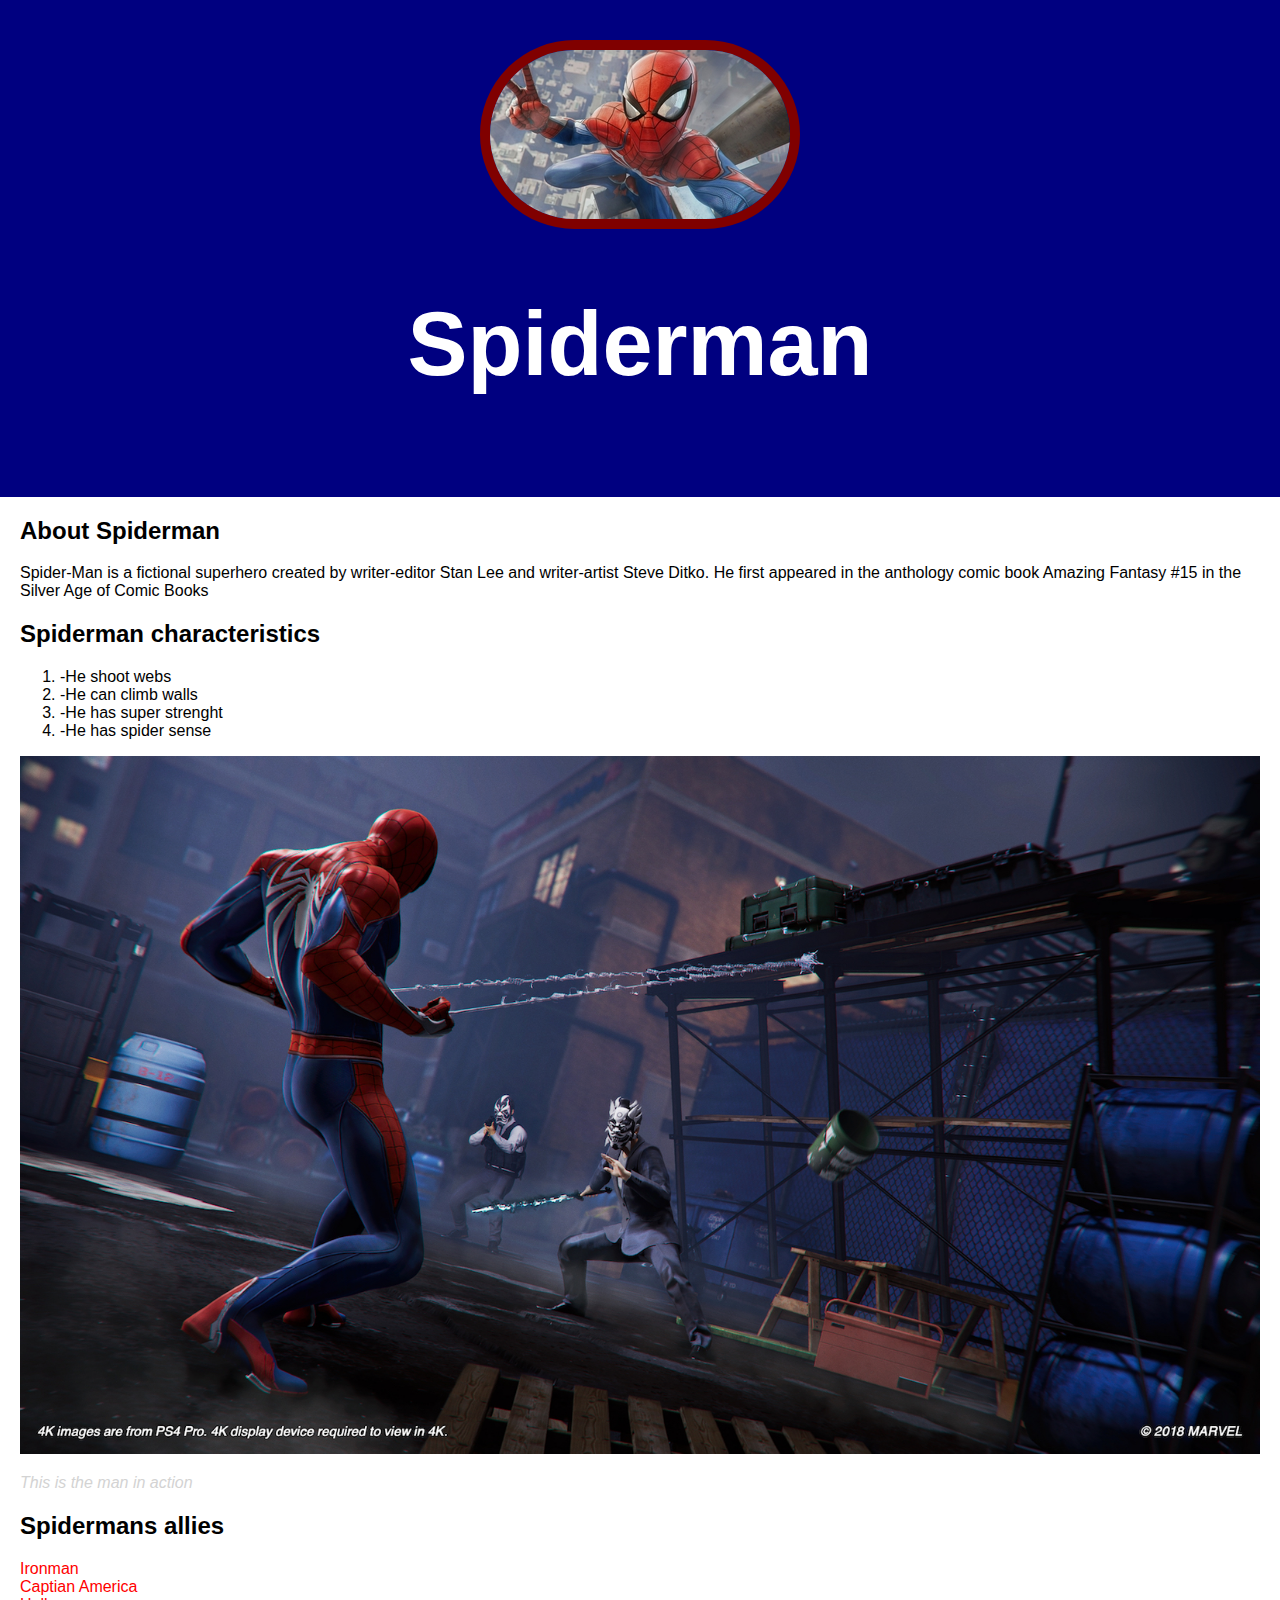
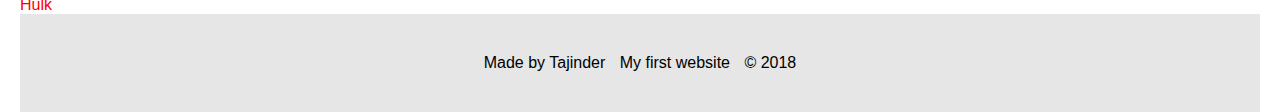
<file: index.html>
<!DOCTYPE html>
<html>
<head>
	<title>Spiderman</title>
	<link rel="stylesheet" type="text/css" href="css/hero.css">
</head>

<body>
	<div class="wrapper">	
		<header>
			
			<img src="img/profile.jpg">
			<h1>Spiderman</h1>
		</header>
		<div class="content">
			<h2>About Spiderman</h2>
			<p>Spider-Man is a fictional superhero created by writer-editor Stan Lee and writer-artist Steve Ditko. He first appeared in the anthology comic book Amazing Fantasy #15 in the Silver Age of Comic Books</p>
			<h2>Spiderman characteristics </h2>
			<ol>
				<li>-He shoot webs</li>
				<li>-He can climb walls</li>
				<li>-He has super strenght</li>
				<li>-He has spider sense</li>


			</ol>
			<img class="big-image" src="img/big-image.jpg">
			<p class="caption">This is the man in action</p>
			<h2>Spidermans allies </h2>
			<ul>
				<li><a href="http://marvel.wikia.com/wiki/Anthony_Stark_(Earth-616)" target="_blank" title="Visit Ironman's page">Ironman</a></li>
				<li><a href="http://marvel.wikia.com/wiki/Steven_Rogers_(Earth-616)" target="_blank" title="Visit Captian America's page">Captian America</a></li>
				<li><a href="http://marvel.wikia.com/wiki/Bruce_Banner_(Earth-616)" target="_blank" title="Visit the Hulk's page">Hulk</a></li>
			</ul>
		
		<footer>
			<ul>
				<li>Made by Tajinder</li>
				<li>My first website</li>
				<li>&copy; 2018</li>
			</ul>
		</footer>
	</div>
</body>
</html>
</file>
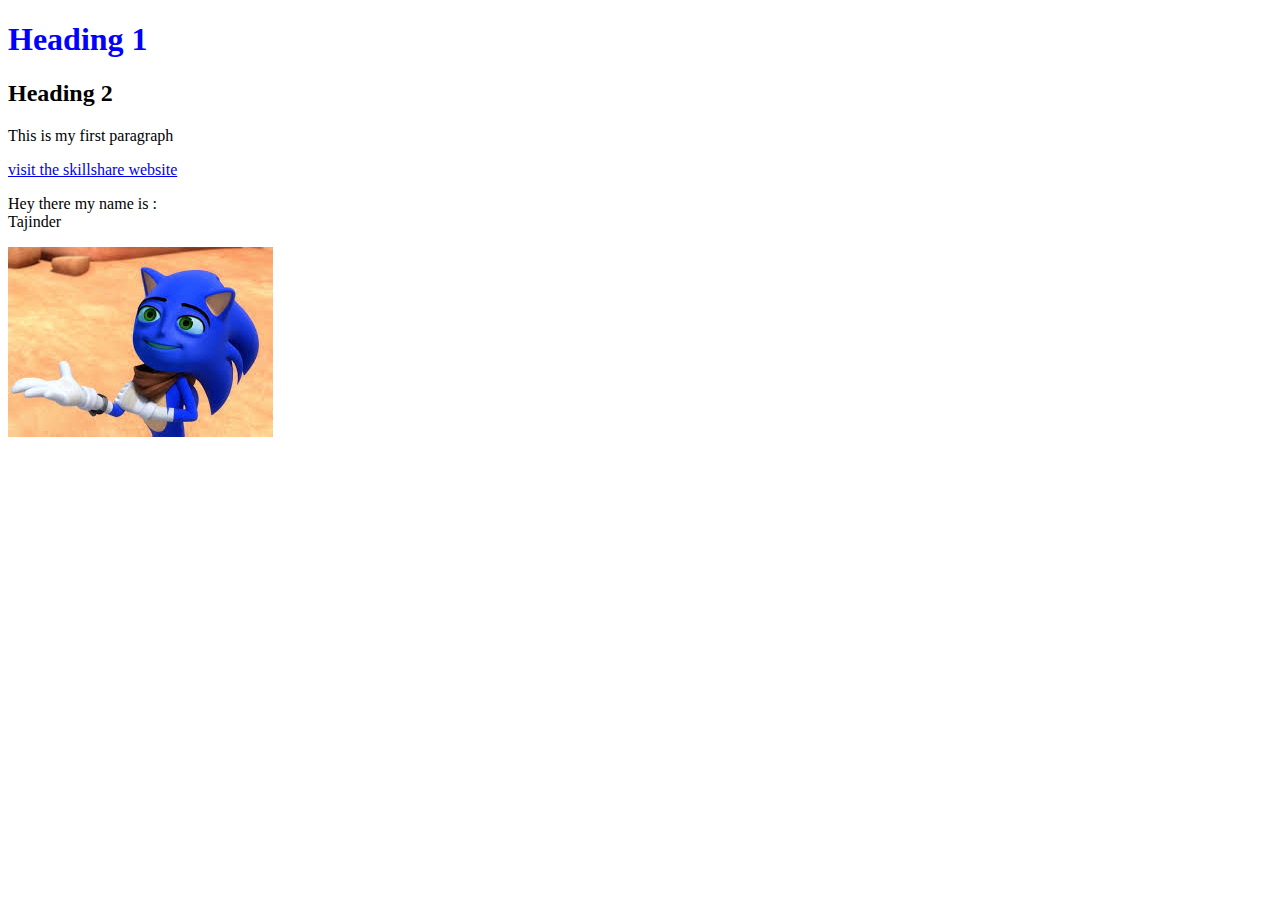
<file: elements.html>
<!DOCTYPE html>
<html>
<head>
	<title>Elements</title>


</head>

<body>

<h1 style="color:blue;">  Heading 1 </h1>
<h2>Heading 2</h2>
<p>This is my first paragraph
</p>
<div>
	<div>
		<div>
			<a href="http://skillshare.com" target="_blank"> visit the skillshare website</a>
		</div>
	</div>
	
</div>

<p>Hey there my name is :<br>Tajinder </p>

<img src="Test.jpg">

</body>

</html>
</file>
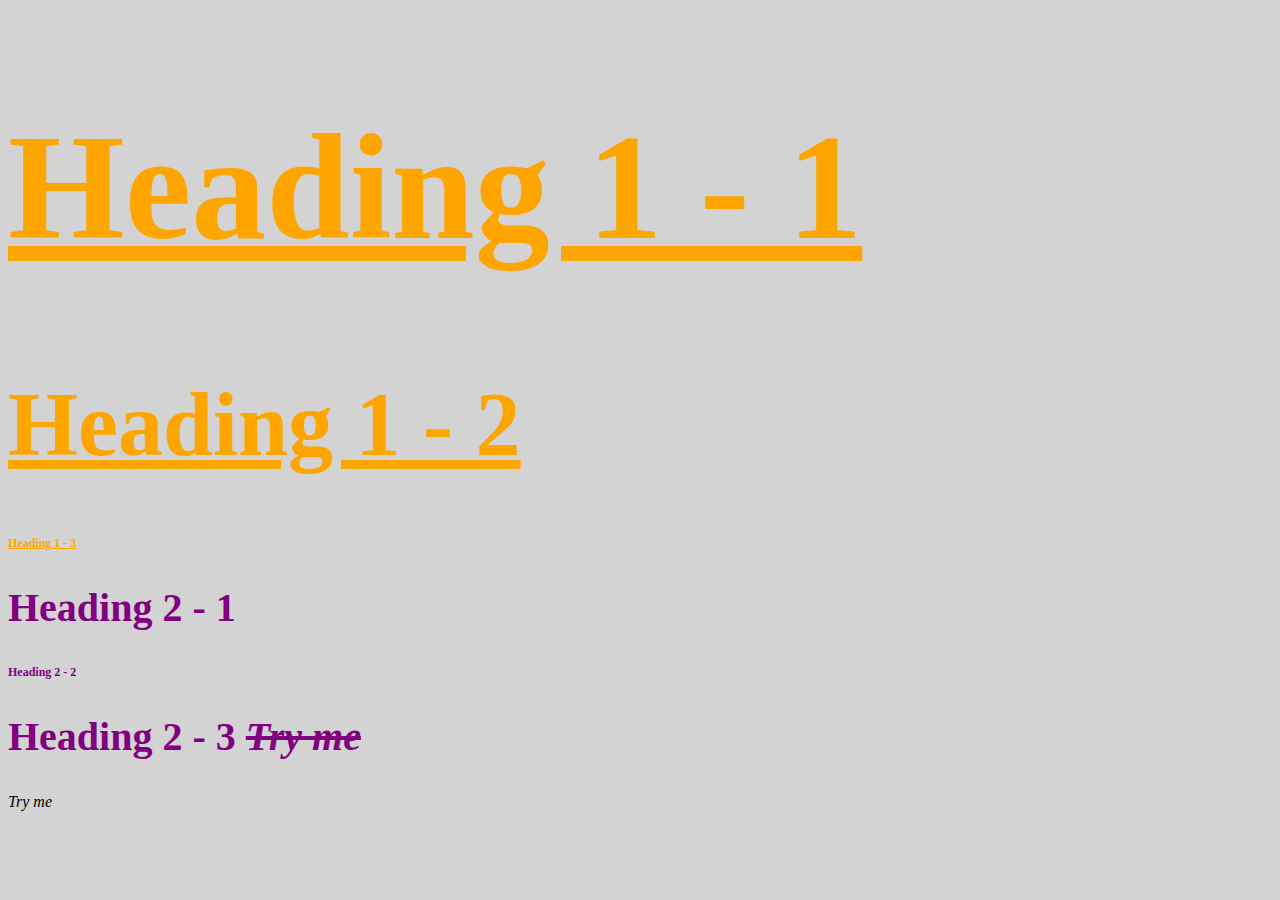
<file: stylish.html>
<!DOCTYPE html>
<html>
<head>
	<title>Stylish</title>
	<link rel="stylesheet" type="text/css" href="css/test.css">
	
</head>
<body>


<h1 id="first" class="small">Heading 1 - 1</h1>
<h1>Heading 1 - 2</h1>
<h1 class="small">Heading 1 - 3</h1>
<h2>Heading 2 - 1</h2>
<h2 class="small">Heading 2 - 2</h2>
<h2>Heading 2 - 3 <span>Try me</span> </h2>

<span>Try me</span>
</body>
</html>
</file>
<file: css/hero.css>
html, body {
	font-family: Arial, sans-serif;
	margin: 0;

}
header{
	background:  #000080;
	padding: 40px;
	text-align: center;

}

h1{
	font-size: 90px;
	color: white;
}

header img{
	border-radius: 150px;
	border: 10px solid #800000;
}
.content{
	max-width: 1500px;
	margin: 0 auto;
	padding: 0 20px;

}

img.big-image{
	max-width: 100%
}

p.caption{
	font-size: 16px;
	color: lightgrey;
	font-style: italic;
}

ul{
	list-style: none;
	padding: 0;
	margin: 0;

}

a{
	color:red;
	text-decoration: none;
}

footer{
	padding: 40px 20px;
	background-color:  #e6e6e6;
}
footer ul{
	text-align: center;
}

footer ul li{
	display: inline-block;
	margin: 0 5px;

}
/*	<header>
			
			<img src="img/profile.jpg">
			<h1>Spiderman</h1>
		</header>*/
</file>
<file: css/test.css>
body{
	background-color: lightgrey;
}

h1{
		color:orange;
		font-size: 90px;
		text-decoration: underline;
	}

	h2{
		font-size: 40px;
		color:purple;
	}

	#first{
		font-size: 150px;
	}

	.small{
		font-size: 12px;
	}
	span{
		font-style: italic;
	}

	h2 span{
		text-decoration: line-through;
	}
</file>
